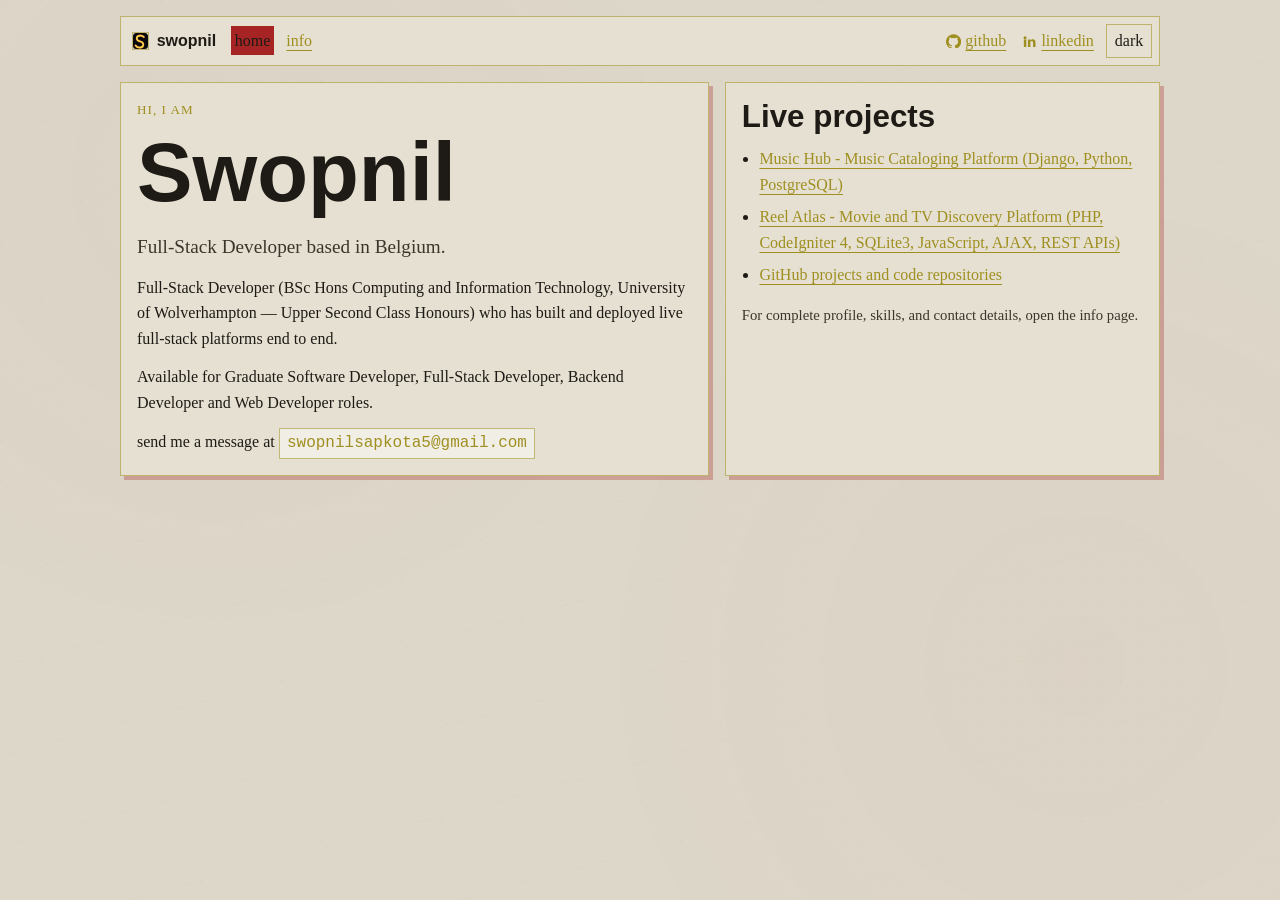
<file: index.html>
﻿<!DOCTYPE html>
<html lang="en">
<head>
  <meta charset="UTF-8">
  <meta name="viewport" content="width=device-width, initial-scale=1.0">
  <meta name="description" content="Swopnil portfolio home page.">
  <title>Swopnil | Home</title>
  <link rel="icon" type="image/svg+xml" href="favicon.svg">
  <link rel="stylesheet" href="style.css">
</head>
<body>
  <main class="page" aria-label="Home">
    <nav class="top-nav" aria-label="Main navigation">
      <a class="brand" href="index.html" aria-label="Swopnil home">
        <img class="brand-logo" src="favicon.svg" alt="">
        <span>swopnil</span>
      </a>

      <div class="nav-left">
        <a class="nav-link" href="index.html" aria-current="page">home</a>
        <a class="nav-link" href="info.html">info</a>
      </div>

      <div class="nav-right">
        <a class="nav-link" href="https://github.com/s00pin" target="_blank" rel="noopener noreferrer">
          <svg class="nav-icon" viewBox="0 0 24 24" aria-hidden="true"><path d="M12 .5a12 12 0 0 0-3.79 23.39c.6.12.82-.26.82-.58v-2.02c-3.34.73-4.04-1.42-4.04-1.42-.55-1.39-1.34-1.76-1.34-1.76-1.09-.74.08-.73.08-.73 1.2.09 1.84 1.24 1.84 1.24 1.08 1.84 2.82 1.31 3.5 1 .11-.78.42-1.31.76-1.61-2.67-.3-5.48-1.34-5.48-5.96 0-1.31.47-2.39 1.24-3.24-.12-.3-.54-1.53.12-3.18 0 0 1.01-.32 3.31 1.24a11.4 11.4 0 0 1 6.02 0c2.3-1.56 3.31-1.24 3.31-1.24.66 1.65.24 2.88.12 3.18.77.85 1.24 1.93 1.24 3.24 0 4.63-2.82 5.65-5.51 5.95.43.37.82 1.1.82 2.21v3.28c0 .32.22.71.83.58A12 12 0 0 0 12 .5Z"/></svg>
          <span>github</span>
        </a>
        <a class="nav-link" href="https://www.linkedin.com/in/swop-nil" target="_blank" rel="noopener noreferrer">
          <svg class="nav-icon" viewBox="0 0 24 24" aria-hidden="true"><path d="M4.98 3.5A2.5 2.5 0 1 0 5 8.5a2.5 2.5 0 0 0-.02-5ZM3 9h4v12H3V9Zm7 0h3.83v1.64h.05c.53-1.01 1.84-2.08 3.79-2.08C21.1 8.56 22 10.8 22 14.02V21h-4v-6.08c0-1.45-.03-3.31-2.02-3.31-2.03 0-2.34 1.58-2.34 3.2V21h-4V9Z"/></svg>
          <span>linkedin</span>
        </a>
        <button class="theme-toggle" type="button" data-theme-toggle aria-label="Switch to light theme">light</button>
      </div>
    </nav>

    <section class="home-grid">
      <article class="outline-box">
        <p class="kicker">HI, I AM</p>
        <h1>Swopnil</h1>
        <p class="subhead">Full-Stack Developer based in Belgium.</p>
        <p>Full-Stack Developer (BSc Hons Computing and Information Technology, University of Wolverhampton — Upper Second Class Honours) who has built and deployed live full-stack platforms end to end.</p>
        <p>Available for Graduate Software Developer, Full-Stack Developer, Backend Developer and Web Developer roles.</p>
        <p>send me a message at <span class="email-pill">swopnilsapkota5@gmail.com</span></p>

       
      </article>

      <aside class="outline-box">
        <h2>Live projects</h2>
        <ul class="clean-list">
          <li><a href="https://music.swop-nil.com/" target="_blank" rel="noopener noreferrer">Music Hub - Music Cataloging Platform (Django, Python, PostgreSQL)</a></li>
          <li><a href="https://media.swop-nil.com/" target="_blank" rel="noopener noreferrer">Reel Atlas - Movie and TV Discovery Platform (PHP, CodeIgniter 4, SQLite3, JavaScript, AJAX, REST APIs)</a></li>
          <li><a href="https://github.com/s00pin" target="_blank" rel="noopener noreferrer">GitHub projects and code repositories</a></li>
        </ul>
        <p class="footer-note">For complete profile, skills, and contact details, open the info page.</p>
      </aside>
    </section>
  </main>

  <script src="app.js"></script>
</body>
</html>
</file>
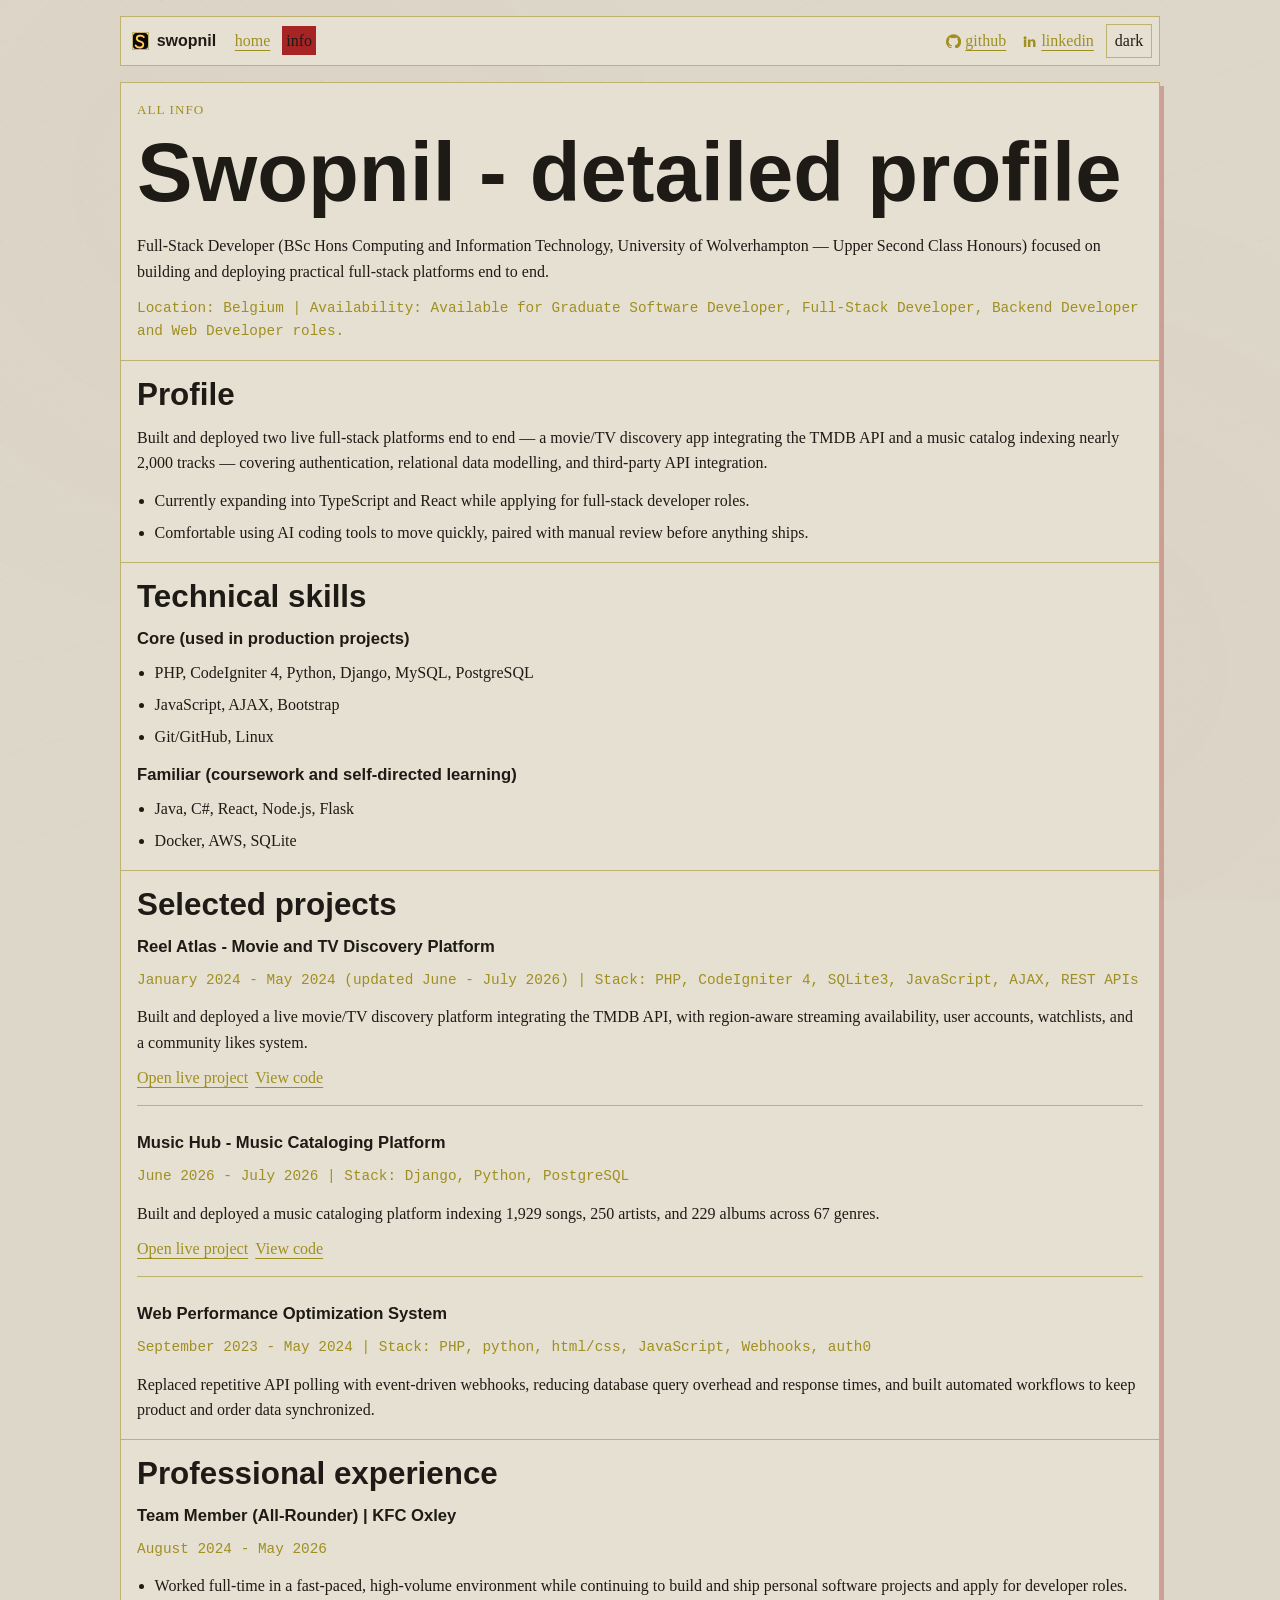
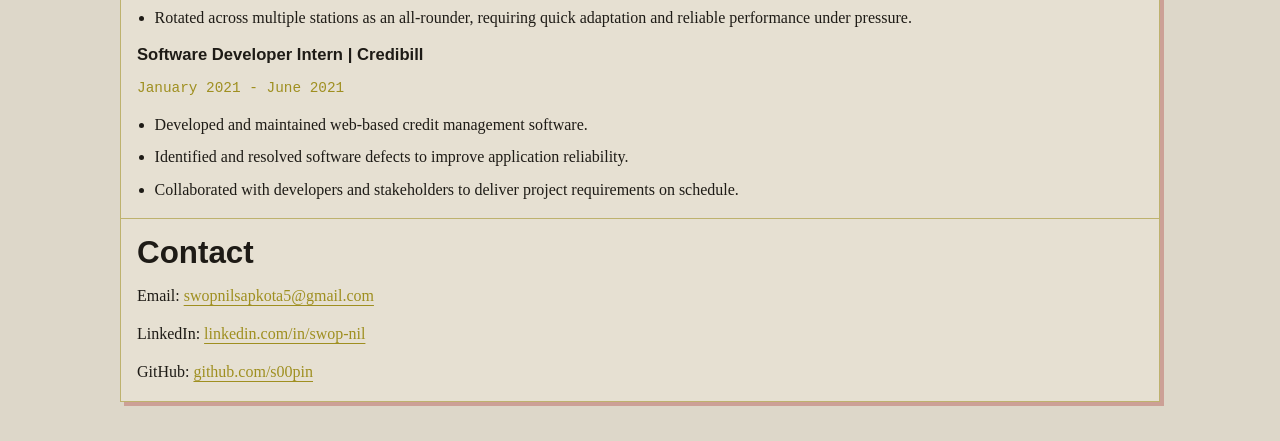
<file: info.html>
﻿<!DOCTYPE html>
<html lang="en">
<head>
  <meta charset="UTF-8">
  <meta name="viewport" content="width=device-width, initial-scale=1.0">
  <meta name="description" content="Detailed portfolio information for Swopnil: profile, skills, projects, workflow, and contact.">
  <title>Swopnil | Info</title>
  <link rel="icon" type="image/svg+xml" href="favicon.svg">
  <link rel="stylesheet" href="style.css">
</head>
<body>
  <main class="page" aria-label="Detailed portfolio information">
    <nav class="top-nav" aria-label="Main navigation">
      <a class="brand" href="index.html" aria-label="Swopnil home">
        <img class="brand-logo" src="favicon.svg" alt="">
        <span>swopnil</span>
      </a>

      <div class="nav-left">
        <a class="nav-link" href="index.html">home</a>
        <a class="nav-link" href="info.html" aria-current="page">info</a>
      </div>

      <div class="nav-right">
        <a class="nav-link" href="https://github.com/s00pin" target="_blank" rel="noopener noreferrer">
          <svg class="nav-icon" viewBox="0 0 24 24" aria-hidden="true"><path d="M12 .5a12 12 0 0 0-3.79 23.39c.6.12.82-.26.82-.58v-2.02c-3.34.73-4.04-1.42-4.04-1.42-.55-1.39-1.34-1.76-1.34-1.76-1.09-.74.08-.73.08-.73 1.2.09 1.84 1.24 1.84 1.24 1.08 1.84 2.82 1.31 3.5 1 .11-.78.42-1.31.76-1.61-2.67-.3-5.48-1.34-5.48-5.96 0-1.31.47-2.39 1.24-3.24-.12-.3-.54-1.53.12-3.18 0 0 1.01-.32 3.31 1.24a11.4 11.4 0 0 1 6.02 0c2.3-1.56 3.31-1.24 3.31-1.24.66 1.65.24 2.88.12 3.18.77.85 1.24 1.93 1.24 3.24 0 4.63-2.82 5.65-5.51 5.95.43.37.82 1.1.82 2.21v3.28c0 .32.22.71.83.58A12 12 0 0 0 12 .5Z"/></svg>
          <span>github</span>
        </a>
        <a class="nav-link" href="https://www.linkedin.com/in/swop-nil" target="_blank" rel="noopener noreferrer">
          <svg class="nav-icon" viewBox="0 0 24 24" aria-hidden="true"><path d="M4.98 3.5A2.5 2.5 0 1 0 5 8.5a2.5 2.5 0 0 0-.02-5ZM3 9h4v12H3V9Zm7 0h3.83v1.64h.05c.53-1.01 1.84-2.08 3.79-2.08C21.1 8.56 22 10.8 22 14.02V21h-4v-6.08c0-1.45-.03-3.31-2.02-3.31-2.03 0-2.34 1.58-2.34 3.2V21h-4V9Z"/></svg>
          <span>linkedin</span>
        </a>
        <button class="theme-toggle" type="button" data-theme-toggle aria-label="Switch to light theme">light</button>
      </div>
    </nav>

    <section class="info-shell" aria-label="All portfolio details">
      <header class="info-block">
        <p class="kicker">ALL INFO</p>
        <h1>Swopnil - detailed profile</h1>
        <p>Full-Stack Developer (BSc Hons Computing and Information Technology, University of Wolverhampton — Upper Second Class Honours) focused on building and deploying practical full-stack platforms end to end.</p>
        <p class="meta-line">Location: Belgium | Availability: Available for Graduate Software Developer, Full-Stack Developer, Backend Developer and Web Developer roles.</p>
      </header>

      <section class="info-block">
        <h2>Profile</h2>
        <p>Built and deployed two live full-stack platforms end to end — a movie/TV discovery app integrating the TMDB API and a music catalog indexing nearly 2,000 tracks — covering authentication, relational data modelling, and third-party API integration.</p>
        <ul class="clean-list">
          <li>Currently expanding into TypeScript and React while applying for full-stack developer roles.</li>
          <li>Comfortable using AI coding tools to move quickly, paired with manual review before anything ships.</li>
        </ul>
      </section>

      <section class="info-block">
        <h2>Technical skills</h2>
        <h3>Core (used in production projects)</h3>
        <ul class="clean-list">
          <li>PHP, CodeIgniter 4, Python, Django, MySQL, PostgreSQL</li>
          <li>JavaScript, AJAX, Bootstrap</li>
          <li>Git/GitHub, Linux</li>
        </ul>

        <h3>Familiar (coursework and self-directed learning)</h3>
        <ul class="clean-list">
          <li>Java, C#, React, Node.js, Flask</li>
          <li>Docker, AWS, SQLite</li>
        </ul>
      </section>

      <section class="info-block">
        <h2>Selected projects</h2>

        <article class="project-card">
          <h3>Reel Atlas - Movie and TV Discovery Platform</h3>
          <p class="meta-line">January 2024 - May 2024 (updated June - July 2026) | Stack: PHP, CodeIgniter 4, SQLite3, JavaScript, AJAX, REST APIs</p>
          <p>Built and deployed a live movie/TV discovery platform integrating the TMDB API, with region-aware streaming availability, user accounts, watchlists, and a community likes system.</p>
          <div class="project-links">
            <a href="https://media.swop-nil.com/" target="_blank" rel="noopener noreferrer">Open live project</a>
            <a href="https://github.com/s00pin/project24_2" target="_blank" rel="noopener noreferrer">View code</a>
          </div>
        </article>

        <article class="project-card">
          <h3>Music Hub - Music Cataloging Platform</h3>
          <p class="meta-line">June 2026 - July 2026 | Stack: Django, Python, PostgreSQL</p>
          <p>Built and deployed a music cataloging platform indexing 1,929 songs, 250 artists, and 229 albums across 67 genres.</p>
          <div class="project-links">
            <a href="https://music.swop-nil.com/" target="_blank" rel="noopener noreferrer">Open live project</a>
            <a href="https://github.com/s00pin/music_hub" target="_blank" rel="noopener noreferrer">View code</a>
          </div>
        </article>

        <article class="project-card">
          <h3>Web Performance Optimization System</h3>
          <p class="meta-line">September 2023 - May 2024 | Stack: PHP, python, html/css, JavaScript, Webhooks, auth0</p>
          <p>Replaced repetitive API polling with event-driven webhooks, reducing database query overhead and response times, and built automated workflows to keep product and order data synchronized.</p>
          
        </article>
      </section>

      <section class="info-block">
        <h2>Professional experience</h2>
        <h3>Team Member (All-Rounder) | KFC Oxley</h3>
        <p class="meta-line">August 2024 - May 2026</p>
        <ul class="clean-list">
          <li>Worked full-time in a fast-paced, high-volume environment while continuing to build and ship personal software projects and apply for developer roles.</li>
          <li>Rotated across multiple stations as an all-rounder, requiring quick adaptation and reliable performance under pressure.</li>
        </ul>

        <h3>Software Developer Intern | Credibill</h3>
        <p class="meta-line">January 2021 - June 2021</p>
        <ul class="clean-list">
          <li>Developed and maintained web-based credit management software.</li>
          <li>Identified and resolved software defects to improve application reliability.</li>
          <li>Collaborated with developers and stakeholders to deliver project requirements on schedule.</li>
        </ul>
      </section>

      <section class="info-block">
        <h2>Contact</h2>
        <p>Email: <a href="mailto:swopnilsapkota5@gmail.com">swopnilsapkota5@gmail.com</a></p>
        <p>LinkedIn: <a href="https://www.linkedin.com/in/swop-nil" target="_blank" rel="noopener noreferrer">linkedin.com/in/swop-nil</a></p>
        <p>GitHub: <a href="https://github.com/s00pin" target="_blank" rel="noopener noreferrer">github.com/s00pin</a></p>
      </section>
    </section>
  </main>

  <script src="app.js"></script>
</body>
</html>
</file>
<file: style.css>
﻿:root {
  --bg: #0a0a0a;
  --surface: #0e0e0e;
  --text: #f4f4f4;
  --muted: #c9c9c9;
  --red: #b92c2c;
  --yellow: #c9b947;
  --line: rgba(201, 185, 71, 0.72);
  --line-soft: rgba(185, 44, 44, 0.54);
  --pattern-a: rgba(201, 185, 71, 0.05);
  --pattern-b: rgba(185, 44, 44, 0.035);
  --pattern-c: rgba(201, 185, 71, 0.03);
  --max-width: 1040px;
}

body[data-theme="light"] {
  --bg: #ddd7c9;
  --surface: #e6e0d2;
  --text: #1e1b16;
  --muted: #3c352b;
  --red: #a72424;
  --yellow: #9f8f20;
  --line: rgba(159, 143, 32, 0.56);
  --line-soft: rgba(167, 36, 36, 0.3);
  --pattern-a: rgba(159, 143, 32, 0.03);
  --pattern-b: rgba(167, 36, 36, 0.018);
  --pattern-c: rgba(159, 143, 32, 0.018);
}

*,
*::before,
*::after {
  box-sizing: border-box;
}

html,
body {
  margin: 0;
  min-height: 100%;
}

body {
  background: var(--bg);
  color: var(--text);
  font-family: "Times New Roman", Times, serif;
  line-height: 1.62;
  position: relative;
}

body::before {
  content: "";
  position: fixed;
  inset: 0;
  pointer-events: none;
  background:
    radial-gradient(circle at 1px 1px, var(--pattern-a) 1.1px, transparent 0),
    repeating-linear-gradient(
      165deg,
      transparent 0 42px,
      var(--pattern-c) 42px 43px,
      transparent 43px 86px
    ),
    radial-gradient(circle at 17% 20%, var(--pattern-b), transparent 38%),
    radial-gradient(circle at 84% 74%, var(--pattern-b), transparent 40%);
  background-size: 20px 20px, auto, auto, auto;
  z-index: 0;
}

a {
  color: var(--yellow);
  text-underline-offset: 4px;
  text-decoration-thickness: 1px;
}

a:hover,
a:focus-visible {
  color: var(--text);
  background: var(--red);
}

button {
  font: inherit;
}

.page {
  position: relative;
  z-index: 1;
  width: min(var(--max-width), calc(100% - 2rem));
  margin: 1rem auto 2.4rem;
}

.top-nav {
  display: flex;
  align-items: center;
  gap: 0.65rem;
  border: 1px solid var(--line);
  background: var(--surface);
  padding: 0.42rem;
  margin-bottom: 1rem;
}

.brand {
  display: inline-flex;
  align-items: center;
  gap: 0.45rem;
  text-decoration: none;
  color: var(--text);
  font-family: Arial, Helvetica, sans-serif;
  font-weight: 700;
  padding: 0.2rem 0.26rem;
}

.brand:hover,
.brand:focus-visible {
  color: var(--yellow);
  background: transparent;
}

.brand-logo {
  width: 1.1rem;
  height: 1.1rem;
  border: 1px solid var(--line);
  background: var(--surface);
}

.nav-left,
.nav-right {
  display: flex;
  align-items: center;
  gap: 0.5rem;
}

.nav-right {
  margin-left: auto;
}

.nav-link {
  display: inline-flex;
  align-items: center;
  gap: 0.28rem;
  color: var(--yellow);
  text-decoration: underline;
  padding: 0.1rem 0.25rem;
}

.nav-icon {
  width: 0.92rem;
  height: 0.92rem;
  fill: currentColor;
  flex: 0 0 auto;
}

.nav-link[aria-current="page"] {
  color: var(--text);
  background: var(--red);
  text-decoration: none;
}

.theme-toggle {
  border: 1px solid var(--line);
  background: var(--surface);
  color: var(--text);
  padding: 0.2rem 0.5rem;
  cursor: pointer;
}

.theme-toggle:hover,
.theme-toggle:focus-visible {
  background: var(--red);
}

.outline-box {
  border: 1px solid var(--line);
  background: var(--surface);
  box-shadow: 4px 4px 0 var(--line-soft);
  padding: 1rem;
}

.kicker {
  margin: 0;
  color: var(--yellow);
  letter-spacing: 0.08em;
  font-size: 0.82rem;
}

h1,
h2,
h3 {
  margin: 0;
  font-family: Arial, Helvetica, sans-serif;
  line-height: 1.14;
}

h1 {
  font-size: clamp(2.1rem, 7.2vw, 5.2rem);
  margin-top: 0.38rem;
}

h2 {
  font-size: clamp(1.33rem, 3.8vw, 1.96rem);
}

h3 {
  margin-top: 0.95rem;
  font-size: 1.04rem;
}

p {
  margin: 0.76rem 0 0;
}

.subhead {
  color: var(--muted);
  font-size: 1.2rem;
  margin-top: 0.65rem;
}

.email-pill {
  display: inline-block;
  border: 1px solid var(--line);
  color: var(--yellow);
  background: rgba(0, 0, 0, 0.12);
  font-family: "Courier New", Courier, monospace;
  padding: 0.1rem 0.45rem;
}

body[data-theme="light"] .email-pill {
  background: rgba(255, 255, 255, 0.44);
}

.home-grid {
  display: grid;
  grid-template-columns: minmax(0, 1.15fr) minmax(0, 0.85fr);
  gap: 1rem;
}

.link-row {
  display: flex;
  flex-wrap: wrap;
  gap: 0.55rem;
  margin-top: 1rem;
}

.link-btn {
  display: inline-block;
  color: var(--text);
  text-decoration: none;
  border: 1px solid var(--line);
  background: var(--surface);
  padding: 0.3rem 0.6rem;
  font-family: Arial, Helvetica, sans-serif;
  font-size: 0.91rem;
}

.link-btn:hover,
.link-btn:focus-visible {
  color: var(--text);
  background: var(--red);
}

.clean-list {
  margin: 0.7rem 0 0;
  padding-left: 1.1rem;
}

.clean-list li + li {
  margin-top: 0.4rem;
}

.meta-line {
  color: var(--yellow);
  font-family: "Courier New", Courier, monospace;
  font-size: 0.9rem;
}

.footer-note {
  margin-top: 1rem;
  color: var(--muted);
  font-size: 0.92rem;
}

.info-shell {
  border: 1px solid var(--line);
  background: var(--surface);
  box-shadow: 4px 4px 0 var(--line-soft);
}

.info-block {
  padding: 1rem;
}

.info-block + .info-block {
  border-top: 1px solid var(--line);
}

.project-card {
  border-top: 1px solid var(--line);
  margin-top: 0.9rem;
  padding-top: 0.8rem;
}

.project-card:first-of-type {
  border-top: 0;
  margin-top: 0.5rem;
  padding-top: 0;
}

.project-links {
  display: flex;
  flex-wrap: wrap;
  gap: 0.45rem;
  margin-top: 0.55rem;
}

.note {
  color: var(--muted);
}

@media (max-width: 900px) {
  .home-grid {
    grid-template-columns: 1fr;
  }
}

@media (max-width: 760px) {
  .top-nav {
    flex-wrap: wrap;
  }

  .nav-right {
    width: 100%;
    margin-left: 0;
    justify-content: flex-end;
  }
}

@media (max-width: 620px) {
  .page {
    width: calc(100% - 0.8rem);
    margin-top: 0.72rem;
  }

  .top-nav {
    padding: 0.35rem;
    gap: 0.45rem;
  }

  .nav-left,
  .nav-right {
    gap: 0.4rem;
  }

  .nav-right {
    justify-content: flex-start;
  }

  .outline-box,
  .info-shell {
    box-shadow: 2px 2px 0 var(--line-soft);
  }

  .outline-box,
  .info-block {
    padding: 0.8rem;
  }

  h1 {
    font-size: clamp(2rem, 12vw, 3.25rem);
  }

  .subhead {
    font-size: 1.03rem;
  }
}
</file>
